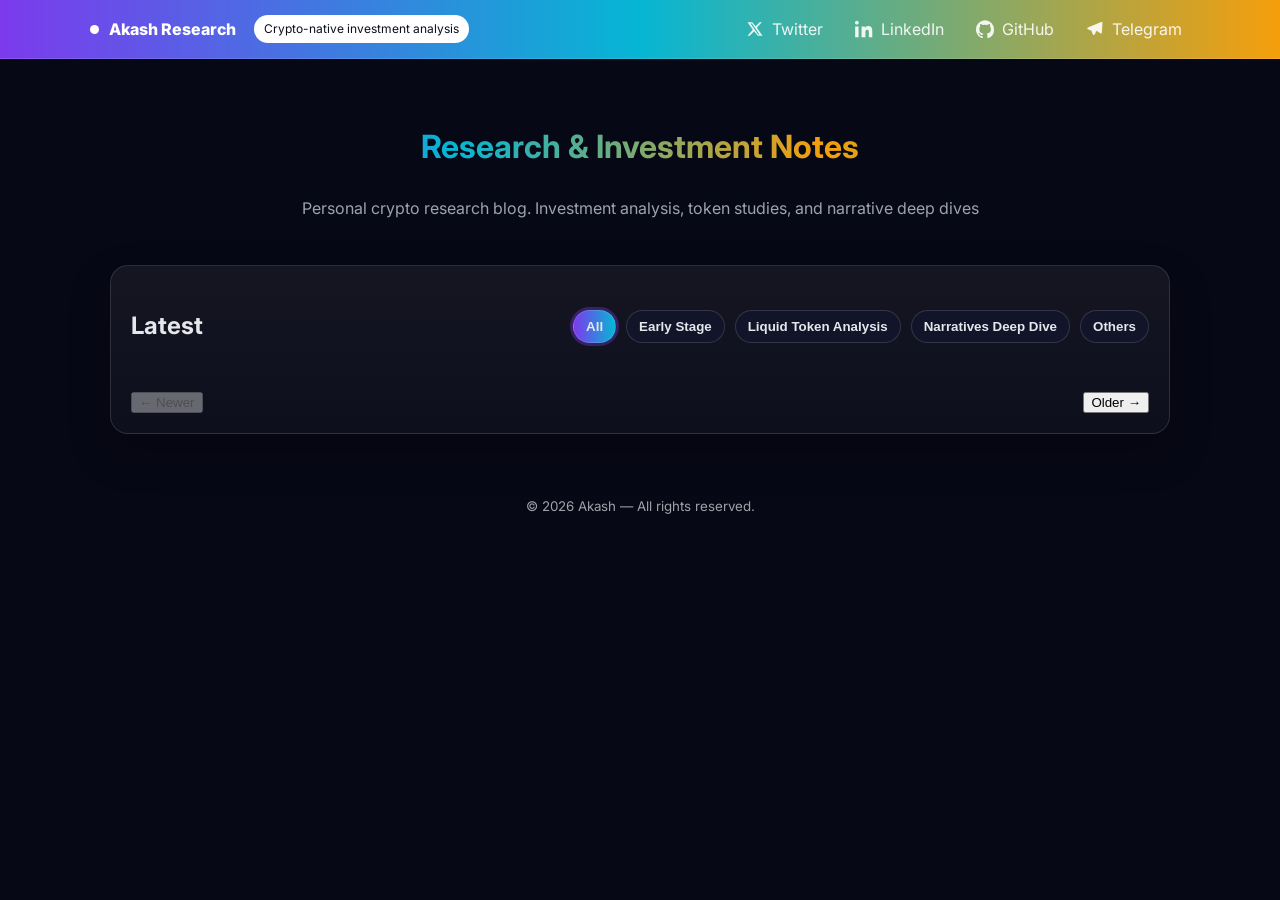
<file: index.html>
<!DOCTYPE html>
<html lang="en">
<head>
  <meta charset="UTF-8">
  <meta name="viewport" content="width=device-width, initial-scale=1.0">
  <title>Crypto Research — Akash</title>
  <meta name="description" content="Investment analysis, narratives, and liquid token research.">
  <link rel="stylesheet" href="./styles.css">
  <link rel="preconnect" href="https://fonts.googleapis.com">
  <link rel="preconnect" href="https://fonts.gstatic.com" crossorigin>
  <link href="https://fonts.googleapis.com/css2?family=Inter:wght@400;600;800&display=swap" rel="stylesheet">
</head>
<body>
  <div class="topbar">
    <div class="container topbar-inner">
      <div class="brand">
        <span class="dot"></span>
        <a href="./" class="brand-name">Akash Research</a>
        <span class="tagline">Crypto-native investment analysis</span>
      </div>
      <nav class="social">
  <a href="https://twitter.com/akashkbanerjee" target="_blank" aria-label="Twitter" rel="noopener">
    <svg class="icon" viewBox="0 0 24 24" aria-hidden="true">
      <path fill="currentColor"
        d="M18.244 3H21l-6.54 7.47L22 21h-6.23l-4.873-5.86L4.9 21H2l7.084-8.087L2 3h6.347l4.564 5.487L18.244 3Zm-2.09 16.2h1.78L7.923 4.727H6.04L16.154 19.2Z"/>
    </svg>
    <span class="label">Twitter</span>
  </a>

  <a href="https://www.linkedin.com/in/akashkbanerjee" target="_blank" aria-label="LinkedIn" rel="noopener">
    <svg class="icon" viewBox="0 0 24 24" aria-hidden="true">
      <path fill="currentColor"
        d="M4.98 3.5C4.98 4.88 3.87 6 2.5 6S0 4.88 0 3.5 1.12 1 2.5 1s2.48 1.12 2.48 2.5zM.22 8.5h4.56V23H.22V8.5zM8.77 8.5h4.37v1.98h.06c.61-1.16 2.11-2.38 4.35-2.38 4.65 0 5.5 3.06 5.5 7.03V23h-4.56v-6.42c0-1.53-.03-3.5-2.13-3.5-2.14 0-2.47 1.67-2.47 3.39V23H8.77V8.5z"/>
    </svg>
    <span class="label">LinkedIn</span>
  </a>

  <a href="https://github.com/akashkbanerjee" target="_blank" aria-label="GitHub" rel="noopener">
    <svg class="icon" viewBox="0 0 24 24" aria-hidden="true">
      <path fill="currentColor"
        d="M12 .5A12 12 0 0 0 0 12.74c0 5.4 3.44 9.98 8.2 11.6.6.1.82-.27.82-.6v-2.1c-3.34.74-4.04-1.62-4.04-1.62-.55-1.43-1.34-1.8-1.34-1.8-1.1-.77.08-.75.08-.75 1.22.09 1.86 1.28 1.86 1.28 1.08 1.9 2.84 1.35 3.53 1.04.1-.8.42-1.35.77-1.66-2.67-.31-5.47-1.37-5.47-6.09 0-1.35.47-2.45 1.25-3.32-.13-.31-.54-1.58.12-3.3 0 0 1.01-.33 3.32 1.27a11.2 11.2 0 0 1 6.04 0c2.31-1.6 3.32-1.27 3.32-1.27.66 1.72.25 2.99.12 3.3.78.87 1.25 1.97 1.25 3.32 0 4.74-2.81 5.77-5.49 6.08.43.38.81 1.12.81 2.27v3.37c0 .34.22.72.83.6A12.02 12.02 0 0 0 24 12.74 12 12 0 0 0 12 .5z"/>
    </svg>
    <span class="label">GitHub</span>
  </a>

  <a href="https://t.me/thinkakash" target="_blank" aria-label="Telegram" rel="noopener">
    <svg class="icon" viewBox="0 0 24 24" aria-hidden="true">
      <path fill="currentColor"
        d="M21.94 4.05c.22-.98-.77-1.78-1.67-1.4L2.5 10.16c-1.03.43-1 1.92.05 2.3l4.7 1.72 1.83 4.92c.39 1.05 1.85 1.15 2.38.16l2.7-4.98 4.84 3.55c.8.59 1.94.15 2.15-.84L21.94 4.05Zm-4.9 3.13-8.26 7.6-.32 3.23 1.45-2.66 7.13-8.17Z"/>
    </svg>
    <span class="label">Telegram</span>
  </a>
</nav>
    </div>
  </div>

  <header class="container hero">
    <h1 class="gradient">Research & Investment Notes</h1>
    <p class="lede">Personal crypto research blog. Investment analysis, token studies, and narrative deep dives</p>
  </header>

  <main class="container">
    <section class="card">
      <div class="filters-head">
        <h2>Latest</h2>
        <div class="chips" id="chips">
          <button class="chip active" data-tag="All">All</button>
          <button class="chip" data-tag="Early Stage">Early Stage</button>
          <button class="chip" data-tag="Liquid Token Analysis">Liquid Token Analysis</button>
          <button class="chip" data-tag="Narratives Deep Dive">Narratives Deep Dive</button>
          <button class="chip" data-tag="Others">Others</button>
        </div>
      </div>
      <div id="list" class="grid"></div>
      <div id="pager" class="pager">
        <button id="prevBtn" class="btn ghost" disabled>← Newer</button>
        <button id="nextBtn" class="btn ghost">Older →</button>
      </div>
    </section>
  </main>

  <footer class="container footer">
    <small>&copy; <span id="year"></span> Akash — All rights reserved.</small>
  </footer>

  <script src="./scripts/api.js"></script>
  <script src="./scripts/list.js"></script>
</body>
</html>
</file>
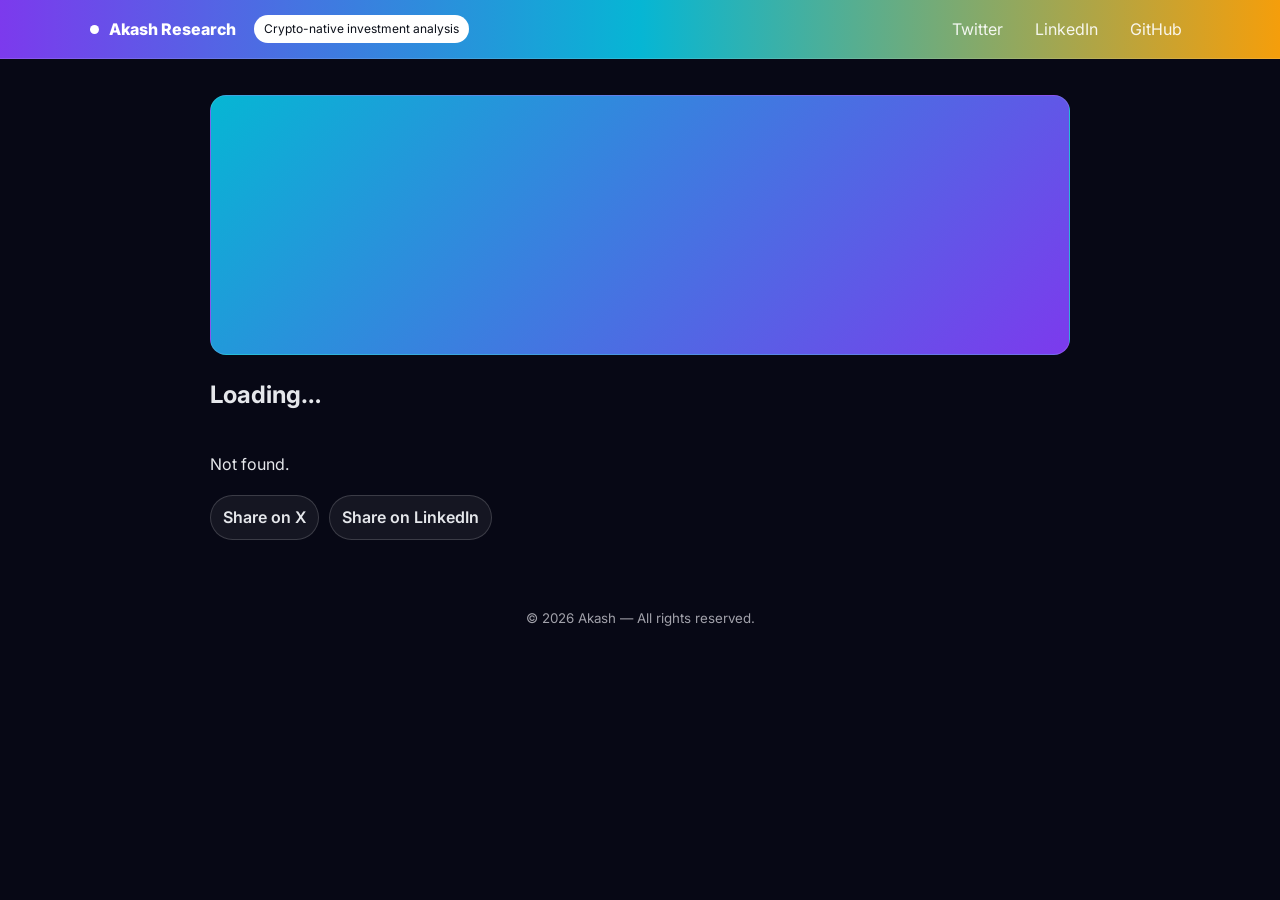
<file: post.html>
<!DOCTYPE html>
<html lang="en">
<head>
  <meta charset="UTF-8">
  <meta name="viewport" content="width=device-width, initial-scale=1.0">
  <title id="titleTag">Article — Akash</title>
  <meta name="description" id="descTag" content="">
  <link rel="stylesheet" href="./styles.css">
  <link rel="preconnect" href="https://fonts.googleapis.com">
  <link rel="preconnect" href="https://fonts.gstatic.com" crossorigin>
  <link href="https://fonts.googleapis.com/css2?family=Inter:wght@400;600;800&display=swap" rel="stylesheet">
</head>
<body>
  <div class="topbar">
    <div class="container topbar-inner">
      <div class="brand">
        <span class="dot"></span>
        <a href="./" class="brand-name">Akash Research</a>
        <span class="tagline">Crypto-native investment analysis</span>
      </div>
      <nav class="social">
        <a id="twitterLink" target="_blank" rel="noopener">Twitter</a>
        <a id="linkedinLink" target="_blank" rel="noopener">LinkedIn</a>
        <a id="githubLink" target="_blank" rel="noopener">GitHub</a>
      </nav>
    </div>
  </div>

  <main class="container article">
    <article class="article-card">
      <div class="article-hero" id="hero"></div>
      <h1 id="postTitle">Loading…</h1>
      <div class="meta" id="meta"></div>
      <div class="tags" id="tags"></div>
      <div class="content" id="content">
        <!-- Post body will render here -->
      </div>
      <div class="share">
        <a id="shareTwitter" class="btn">Share on X</a>
        <a id="shareLinkedIn" class="btn">Share on LinkedIn</a>
      </div>
    </article>
  </main>

  <footer class="container footer">
    <small>&copy; <span id="year"></span> Akash — All rights reserved.</small>
  </footer>

  <script src="./scripts/api.js"></script>
  <script src="./scripts/post.js"></script>
  <script async src="https://platform.twitter.com/widgets.js" charset="utf-8"></script>
</body>
</html>
</file>
<file: styles.css>
/* Vibrant crypto theme */
:root{
  --bg:#070815; --text:#e5e7eb; --muted:#9ca3af;
  --card:rgba(255,255,255,.06); --border:rgba(255,255,255,.12);
  --accent1:#7c3aed; --accent2:#06b6d4; --accent3:#f59e0b; --accent4:#22c55e;
  --ring: rgba(124,58,237,.35); --maxw:1100px;
}
*{box-sizing:border-box}
html,body{margin:0;padding:0;background:var(--bg);color:var(--text);font-family:'Inter',system-ui,Segoe UI,Roboto,Arial,sans-serif;line-height:1.65}
.container{max-width:var(--maxw);margin:0 auto;padding:0 20px}
.topbar{background:linear-gradient(90deg,var(--accent1),var(--accent2),var(--accent3));border-bottom:1px solid var(--border)}
.topbar-inner{display:flex;align-items:center;justify-content:space-between;padding:10px 0}
.brand{display:flex;align-items:center;gap:10px}
.brand .dot{width:9px;height:9px;border-radius:999px;background:#fff}
.brand-name{color:#fff;text-decoration:none;font-weight:800}
.tagline{background:#fff;color:#0b0f19;border-radius:999px;padding:4px 10px;font-size:12px;margin-left:8px}
.social a{color:#fff;opacity:.9;margin-left:12px;text-decoration:none}
.social a:hover{opacity:1}

.hero{padding:40px 0 10px;text-align:center}
.gradient{background:linear-gradient(90deg,var(--accent1),var(--accent2),var(--accent3),var(--accent4));-webkit-background-clip:text;background-clip:text;color:transparent}
.lede{color:var(--muted)}

.card{background:linear-gradient(180deg, rgba(255,255,255,.06), rgba(255,255,255,.03));border:1px solid var(--border);padding:20px;border-radius:18px;margin:18px 0;box-shadow:0 18px 40px rgba(0,0,0,.25)}
.filters-head{display:flex;align-items:center;justify-content:space-between;gap:10px;flex-wrap:wrap}
.chips{display:flex;gap:10px;flex-wrap:wrap}
.chip{background:#12142a;border:1px solid rgba(255,255,255,.14);color:#e5e7eb;border-radius:999px;padding:8px 12px;cursor:pointer;font-weight:600}
.chip:hover{border-color:#fff}
.chip.active{background:linear-gradient(90deg,var(--accent1),var(--accent2));box-shadow:0 0 0 3px var(--ring);}

.grid{display:grid;grid-template-columns:repeat(3,1fr);gap:16px;margin-top:16px}
.item{display:flex;flex-direction:column;gap:10px;background:rgba(255,255,255,.04);border:1px solid rgba(255,255,255,.08);border-radius:16px;padding:16px}
/* Card title */
.item h3{
  margin:4px 0 6px;
  font-size:20px;
  line-height:1.35;
}

.item h3 a{
  color:#fff;                 /* bright */
  font-weight:800;            /* bold */
  text-decoration:none;       /* clean */
}

.item h3 a:hover,
.item h3 a:focus{
  color:var(--accent2);       /* subtle pop on hover */
  text-decoration:underline;  /* good accessibility */
}
.item .meta{color:var(--muted);font-size:12px;display:flex;align-items:center;justify-content:space-between}
.item .excerpt{color:#cbd5e1}
.item .badge{font-size:12px;padding:4px 10px;border-radius:999px;border:1px solid rgba(255,255,255,.16)}
.item a.cta{margin-top:auto;display:inline-block;text-decoration:none;font-weight:700;padding:10px 12px;border-radius:12px;background:linear-gradient(90deg,var(--accent2),var(--accent4));color:#041016}
.item a.cta:hover{filter:brightness(1.05)}
.pager{display:flex;justify-content:space-between;margin-top:10px}

.footer{padding:40px 0 60px;color:#a1a1aa;text-align:center}

.article{padding:24px 0}
.article-card{max-width:860px;margin:0 auto}
.article-hero{height:260px;border-radius:16px;background:linear-gradient(135deg,var(--accent2),var(--accent1));border:1px solid var(--border);margin:12px 0 18px;display:flex;align-items:end;justify-content:flex-start;overflow:hidden}
.article-hero img{width:100%;height:100%;object-fit:cover}
.meta{color:var(--muted);font-size:14px;margin:6px 0 10px}
.tags{display:flex;gap:8px;flex-wrap:wrap;margin-bottom:16px}
.tag{font-size:12px;padding:4px 10px;border-radius:999px;border:1px solid rgba(255,255,255,.16);background:rgba(255,255,255,.06)}
.content img{max-width:100%;height:auto;border-radius:12px;border:1px solid rgba(255,255,255,.12)}
.content blockquote{border-left:3px solid var(--accent2);padding-left:12px;color:#cbd5e1}
.content pre{overflow:auto;background:#0c1222;border:1px solid rgba(255,255,255,.1);border-radius:12px;padding:12px}
.content code{font-family:ui-monospace, SFMono-Regular, Menlo, Monaco, Consolas, "Liberation Mono", "Courier New", monospace}
.share{display:flex;gap:10px;margin-top:18px}

@media (max-width: 950px){ .grid{grid-template-columns:repeat(2,1fr)} }
@media (max-width: 640px){ .grid{grid-template-columns:1fr} .article-hero{height:200px} }
/* ===== Mobile topbar fixes ===== */
@media (max-width: 820px) {
  .topbar-inner{
    flex-wrap: wrap;          /* allow the bar to break into 2 rows */
    gap: 8px;
    padding: 8px 0;
  }
  .brand{
    width: 100%;
    justify-content: space-between;
    align-items: center;
  }
  .brand-name{
    font-size: 18px;          /* slightly smaller brand text */
  }
  .tagline{
    font-size: 12px;
    padding: 6px 10px;
    white-space: nowrap;      /* keep it on one line */
    max-width: 60vw;          /* don’t let the pill get too wide */
    overflow: hidden;
    text-overflow: ellipsis;  /* … if it’s still too long */
  }
  .social{
    width: 100%;              /* move socials to the next line */
    display: flex;
    gap: 12px;
    flex-wrap: wrap;
  }
  .social a{
    font-size: 14px;
  }
}

/* Hide the tagline on very small screens to avoid overlap completely */
@media (max-width: 380px){
  .tagline{ display: none; }
}
/* --- Social links: icons + better tap targets --- */
.social a{
  display:inline-flex;          /* icon + label align */
  align-items:center;
  gap:8px;
  color:#fff;
  opacity:.9;
  margin-left:12px;
  text-decoration:none;
  padding:6px 8px;              /* easier to tap */
  border-radius:10px;
}
.social a:hover{opacity:1}

/* size for the inline SVGs we added in index.html */
.social .icon{
  width:18px; height:18px;
  display:inline-block;
  color:#fff;
}

/* On mobile: show only icons (hide labels), auto spacing */
@media (max-width: 820px){
  .social{
    width:100%;
    display:flex;
    justify-content:space-around;
    gap:10px;
    flex-wrap:wrap;
  }
  .social a{ margin-left:0; padding:8px }
  .social .label{ display:none; }    /* <-- hide text on phones */
  .social .icon{ width:22px; height:22px; }
}

/* --- Share buttons on the post page (turn text into pills) --- */
.share{
  display:flex;
  gap:10px;
  margin-top:18px;
  flex-wrap:wrap;
}
.share a{
  display:inline-flex;
  align-items:center;
  gap:8px;
  padding:8px 12px;
  border-radius:999px;
  text-decoration:none;
  font-weight:600;
  border:1px solid rgba(255,255,255,.16);
  background:rgba(255,255,255,.06);
  color:#e5e7eb;
  transition:border-color .2s, transform .15s ease;
}
.share a:hover{
  border-color:#fff;
  transform:translateY(-1px);
}

/* (Optional) keep the gradient bar visible while scrolling) */
.topbar{
  position: sticky;
  top: 0;
  z-index: 50;
  backdrop-filter: saturate(140%) blur(6px);
}
</file>
